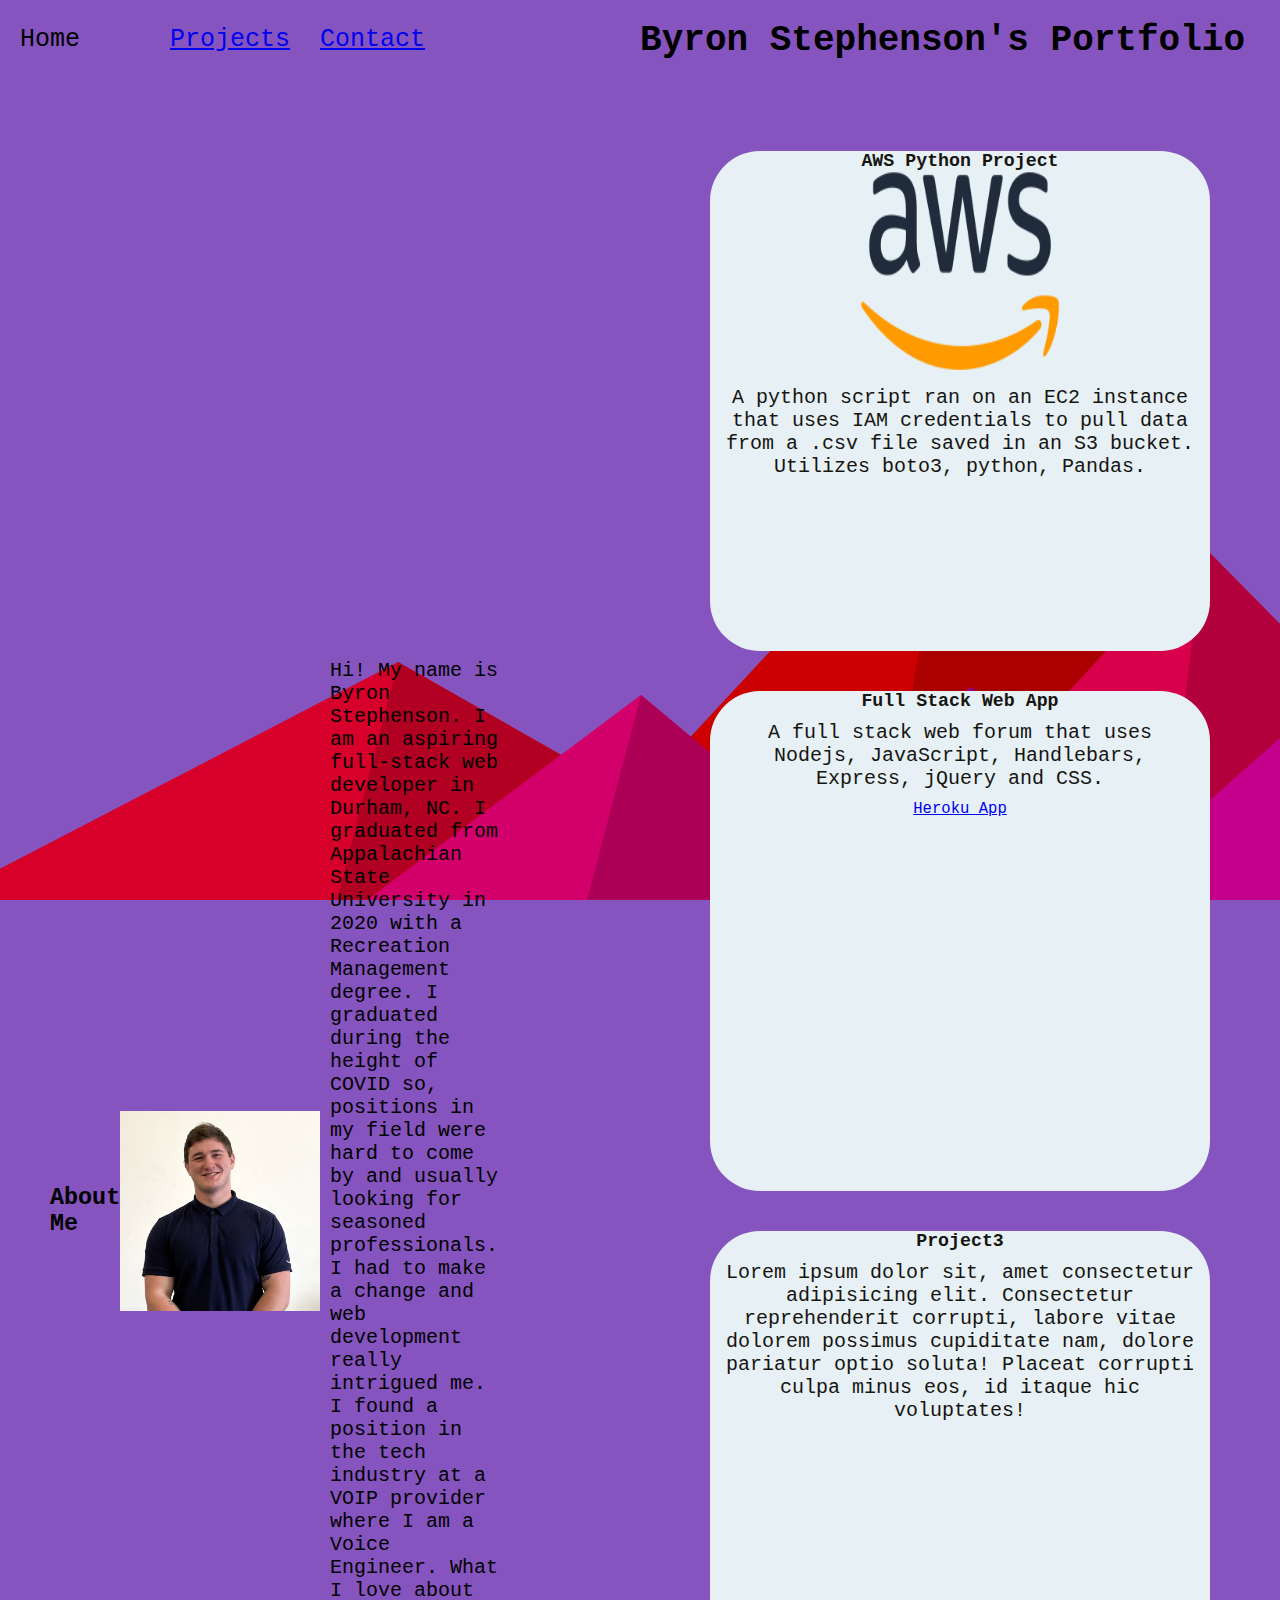
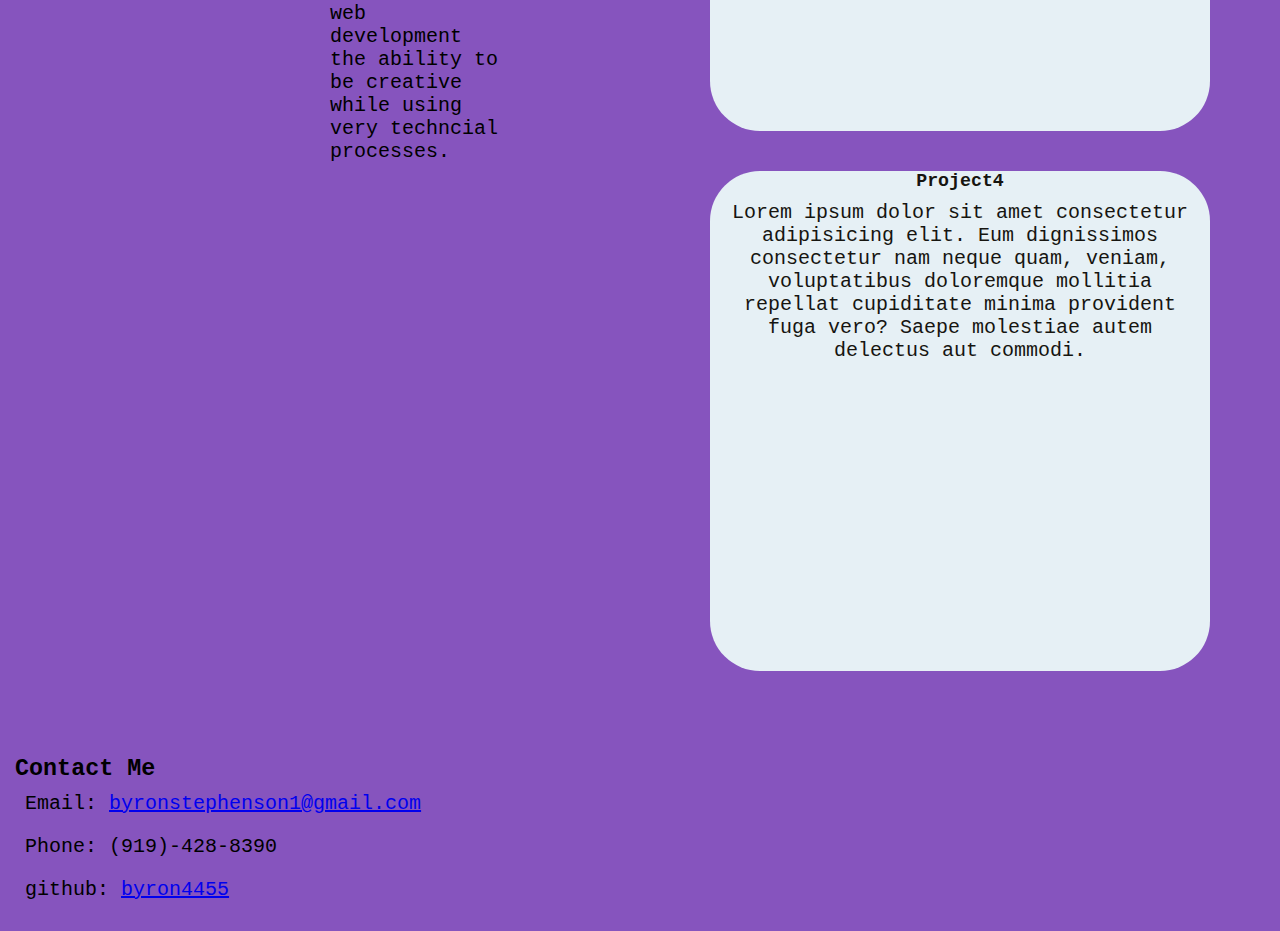
<file: index.html>
<!DOCTYPE html>
<html lang="en">
  <head>
    <meta charset="UTF-8" />
    <meta http-equiv="X-UA-Compatible" content="IE=edge" />
    <meta name="viewport" content="width=device-width, initial-scale=1.0" />
    <title>Byron Stephenson</title>
    <link rel="stylesheet" href="assets/styles/styles.css" />
  </head>
  <body>
    <header>
      <h1>Byron Stephenson's Portfolio</h1>
      <nav>
        <ul>
          <li>Home</li>
          <li>
            <a href="#projects">Projects</a>
          </li>
          <li> <a href="#contact">Contact</li></a>
          <div class="underbar"></div>
        </ul>
      </nav>
    </header>
    <main class="main-container">
      <h2>About Me</h2>
      <img src="./assets/images/byron.jpg">
      <p id="bio-container">
      Hi! My name is Byron Stephenson. I am an aspiring full-stack web developer in Durham, NC. I graduated from Appalachian State University in 2020 with a Recreation Management degree. I graduated during the height of COVID so, positions in my field were hard to come by and usually looking for seasoned professionals. I had to make a change and web development really intrigued me. I found a position in the tech industry at a VOIP provider where I am a Voice Engineer. What I love about web development the ability to be creative while using very techncial processes. 
      </p>
    

    <section  class="main-section">
      <article id="projects" class="container">
        <h3>AWS Python Project</h3>
        <a href="https://github.com/byron4455/S3-from-EC2-AWS">
        <img alt="Amazon Web Services Logo" src="assets/images/256px-Amazon_Web_Services_Logo.svg.png">
        </a>
        <p>A python script ran on an EC2 instance that uses IAM credentials to pull data from a .csv file saved in an S3 bucket. Utilizes boto3, python, Pandas.</p>
      </article>
      
      <article class="container">
        <h3>Full Stack Web App</h3>
        
        <p>A full stack web forum that uses Nodejs, JavaScript, Handlebars, Express, jQuery and CSS. </p><a href="https://foobarnauts-project-2.herokuapp.com/"> Heroku App</a>
      </article>
      <article class="container">
        <h3>Project3</h3>
        <p>Lorem ipsum dolor sit, amet consectetur adipisicing elit. Consectetur reprehenderit corrupti, labore vitae dolorem possimus cupiditate nam, dolore pariatur optio soluta! Placeat corrupti culpa minus eos, id itaque hic voluptates!</p>
      </article>
      <article class="container">
        <h3>Project4</h3>
        <p>Lorem ipsum dolor sit amet consectetur adipisicing elit. Eum dignissimos consectetur nam neque quam, veniam, voluptatibus doloremque mollitia repellat cupiditate minima provident fuga vero? Saepe molestiae autem delectus aut commodi.</p>
      </article>
    </section>
  </main>
  <footer class="contact">
<h2 id="contact">Contact Me</h2>
<p>Email: <a href="mailto:byronstephenson@gmail.com">byronstephenson1@gmail.com</a></p>
<p>Phone: (919)-428-8390</p>
<p>github: <a href="https://github.com/byron4455?tab=repositories">byron4455</a></p>

  </footer>
  </body>
</html>
</file>
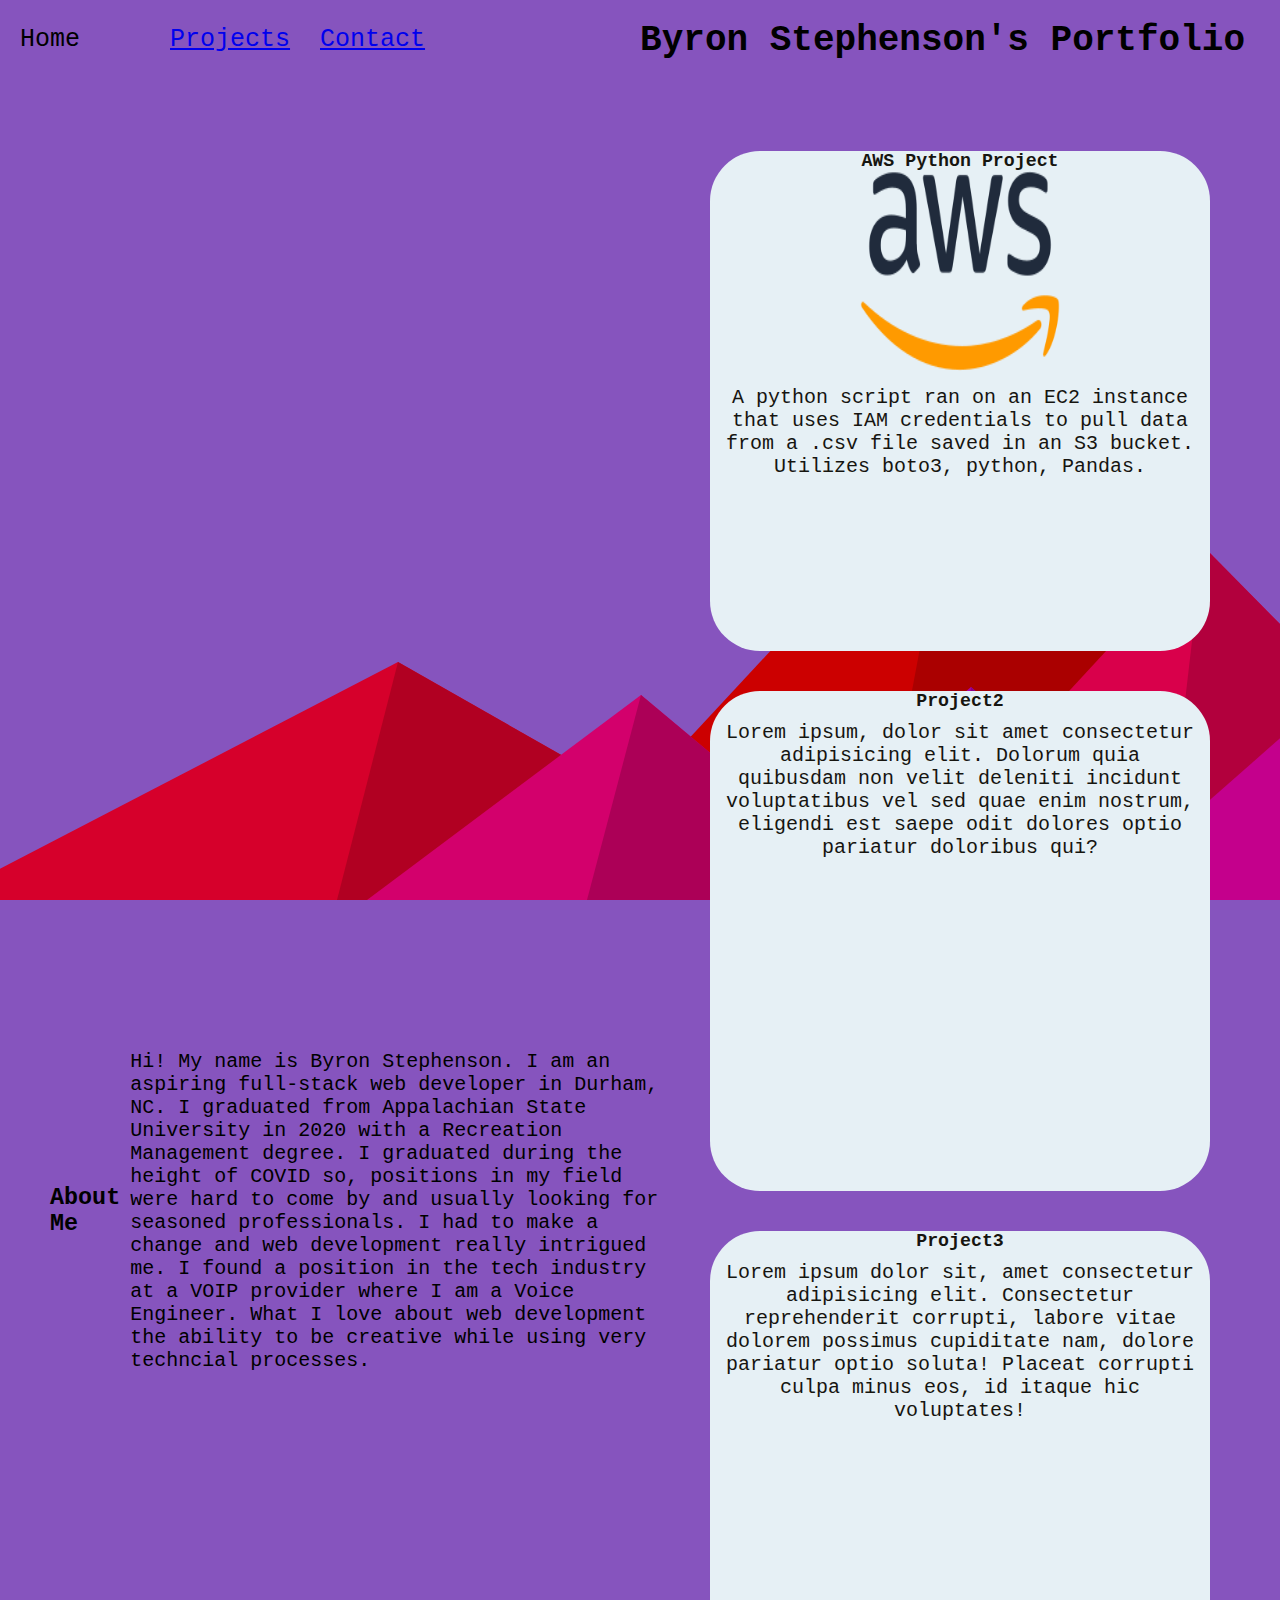
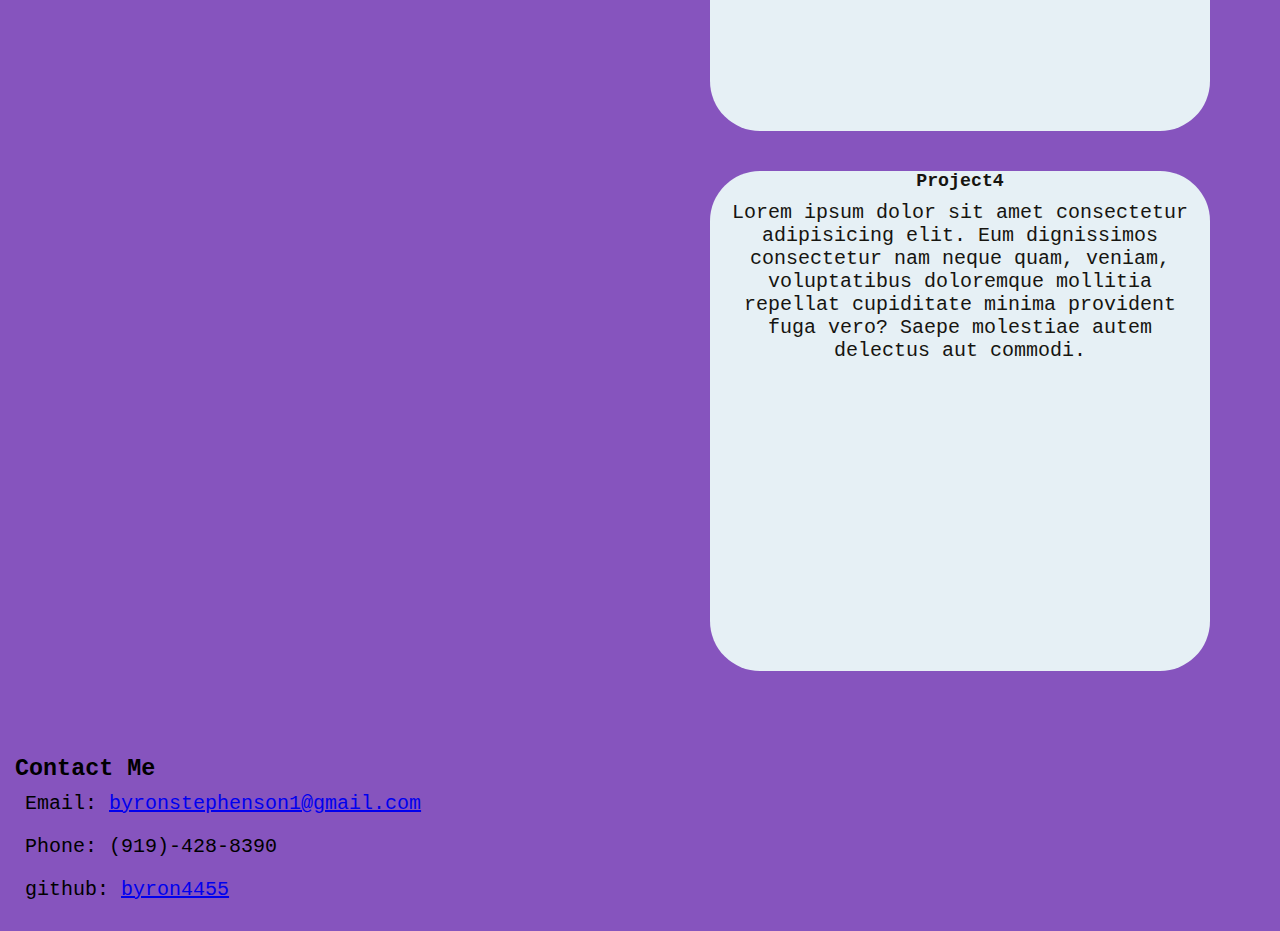
<file: index (1).html>
<!DOCTYPE html>
<html lang="en">
  <head>
    <meta charset="UTF-8" />
    <meta http-equiv="X-UA-Compatible" content="IE=edge" />
    <meta name="viewport" content="width=device-width, initial-scale=1.0" />
    <title>Byron Stephenson</title>
    <link rel="stylesheet" href="assets/styles/styles.css" />
  </head>
  <body>
    <header>
      <h1>Byron Stephenson's Portfolio</h1>
      <nav>
        <ul>
          <li>Home</li>
          <li>
            <a href="#projects">Projects</a>
          </li>
          <li> <a href="#contact">Contact</li></a>
          <div class="underbar"></div>
        </ul>
      </nav>
    </header>
    <main class="main-container">
      <h2>About Me</h2>
      <p class="about-me bio-container">
      Hi! My name is Byron Stephenson. I am an aspiring full-stack web developer in Durham, NC. I graduated from Appalachian State University in 2020 with a Recreation Management degree. I graduated during the height of COVID so, positions in my field were hard to come by and usually looking for seasoned professionals. I had to make a change and web development really intrigued me. I found a position in the tech industry at a VOIP provider where I am a Voice Engineer. What I love about web development the ability to be creative while using very techncial processes. 
      </p>
    

    <section  class="main-section">
      <article id="projects" class="container">
        <h3>AWS Python Project</h3>
        <a href="https://github.com/byron4455/S3-from-EC2-AWS">
        <img alt="Amazon Web Services Logo" src="assets/images/256px-Amazon_Web_Services_Logo.svg.png">
        </a>
        <p>A python script ran on an EC2 instance that uses IAM credentials to pull data from a .csv file saved in an S3 bucket. Utilizes boto3, python, Pandas.</p>
      </article>
      
      <article class="container">
        <h3>Project2</h3>
        
        <p>Lorem ipsum, dolor sit amet consectetur adipisicing elit. Dolorum quia quibusdam non velit deleniti incidunt voluptatibus vel sed quae enim nostrum, eligendi est saepe odit dolores optio pariatur doloribus qui?</p>
      </article>
      <article class="container">
        <h3>Project3</h3>
        <p>Lorem ipsum dolor sit, amet consectetur adipisicing elit. Consectetur reprehenderit corrupti, labore vitae dolorem possimus cupiditate nam, dolore pariatur optio soluta! Placeat corrupti culpa minus eos, id itaque hic voluptates!</p>
      </article>
      <article class="container">
        <h3>Project4</h3>
        <p>Lorem ipsum dolor sit amet consectetur adipisicing elit. Eum dignissimos consectetur nam neque quam, veniam, voluptatibus doloremque mollitia repellat cupiditate minima provident fuga vero? Saepe molestiae autem delectus aut commodi.</p>
      </article>
    </section>
  </main>
  <footer class="contact">
<h2 id="contact">Contact Me</h2>
<p>Email: <a href="mailto:byronstephenson@gmail.com">byronstephenson1@gmail.com</a></p>
<p>Phone: (919)-428-8390</p>
<p>github: <a href="https://github.com/byron4455?tab=repositories">byron4455</a></p>

  </footer>
  </body>
</html>
</file>
<file: assets/styles/styles.css>
* {
  margin: 0;
  padding: 0;
  box-sizing: 0;
}

body {
  font-family: monospace;
  font-size: larger;
  background-color: #8654be;
  background-image: url("data:image/svg+xml,%3Csvg xmlns='http://www.w3.org/2000/svg' viewBox='0 0 1600 900'%3E%3Cpolygon fill='%23cc0000' points='957 450 539 900 1396 900'/%3E%3Cpolygon fill='%23aa0000' points='957 450 872.9 900 1396 900'/%3E%3Cpolygon fill='%23d6002b' points='-60 900 398 662 816 900'/%3E%3Cpolygon fill='%23b10022' points='337 900 398 662 816 900'/%3E%3Cpolygon fill='%23d9004b' points='1203 546 1552 900 876 900'/%3E%3Cpolygon fill='%23b2003d' points='1203 546 1552 900 1162 900'/%3E%3Cpolygon fill='%23d3006c' points='641 695 886 900 367 900'/%3E%3Cpolygon fill='%23ac0057' points='587 900 641 695 886 900'/%3E%3Cpolygon fill='%23c4008c' points='1710 900 1401 632 1096 900'/%3E%3Cpolygon fill='%239e0071' points='1710 900 1401 632 1365 900'/%3E%3Cpolygon fill='%23aa00aa' points='1210 900 971 687 725 900'/%3E%3Cpolygon fill='%23880088' points='943 900 1210 900 971 687'/%3E%3C/svg%3E");
  background-attachment: fixed;
  background-size: cover;
}
header {
  padding: 20px 35px;
  /* background-color: rgb(68, 96, 189); */
  font-size: 25px;
}
header h1 {
  font-weight: bold;
  text-align: right;
  font-size: 36px;
  color: black;
}
ul {
  list-style-type: none;
  position: absolute;
  left: 20px;
  top: 20px;
}
.underbar {
  width: 0;
  height: 5px;
  background: rgba(117, 117, 139, 0);
  top: 10px;
  position: fixed;
  -webkit-transition: 0.5s ease;
}
li {
  width: 150px;
  float: left;
  padding-top: 5px;
  -webkit-transition: 0.5s ease;
  cursor: pointer;
}
li:hover {
  text-shadow: 10px 20px 0px #000000, 0 0 5px rgba(84, 35, 219, 0.8),
    0 -4px 15px rgba(255, 255, 255, 0.5);
}

.main-section {
  display: flex;
  column-gap: 20px;
  flex-wrap: wrap;
  align-items: flex-end;
  flex-direction: row;
  text-align: center;
  justify-content: right;
}

.container {
  margin: 20px;
  background: #e6f0f5;
  color: #161510;
  height: 500px;
  width: 500px;

  border-radius: 10%;
}
p {
  padding: 10px;
  font-size: 20px;
}

section h2 {
  font-size: 35px;
}
section p {
  font-size: 20px;
}
#bio-container {
  display: flex;
  flex-wrap: wrap;
  flex-direction: column;
  width: 400px;
  align-items: flex-start;
}
.main-container {
  display: flex;
  flex-direction: row;
  margin: 50px;
  justify-content: space-between;
  align-items: center;
}
.contact {
  padding: 15px;
}
button {
  size: 20px;
}
img {
  height: 200px;
  width: 200px;
}
#conatiner1 {
  flex-grow: 1;
    margin: 20px;
  background: #e6f0f5;
  color: #161510;
}
</file>
